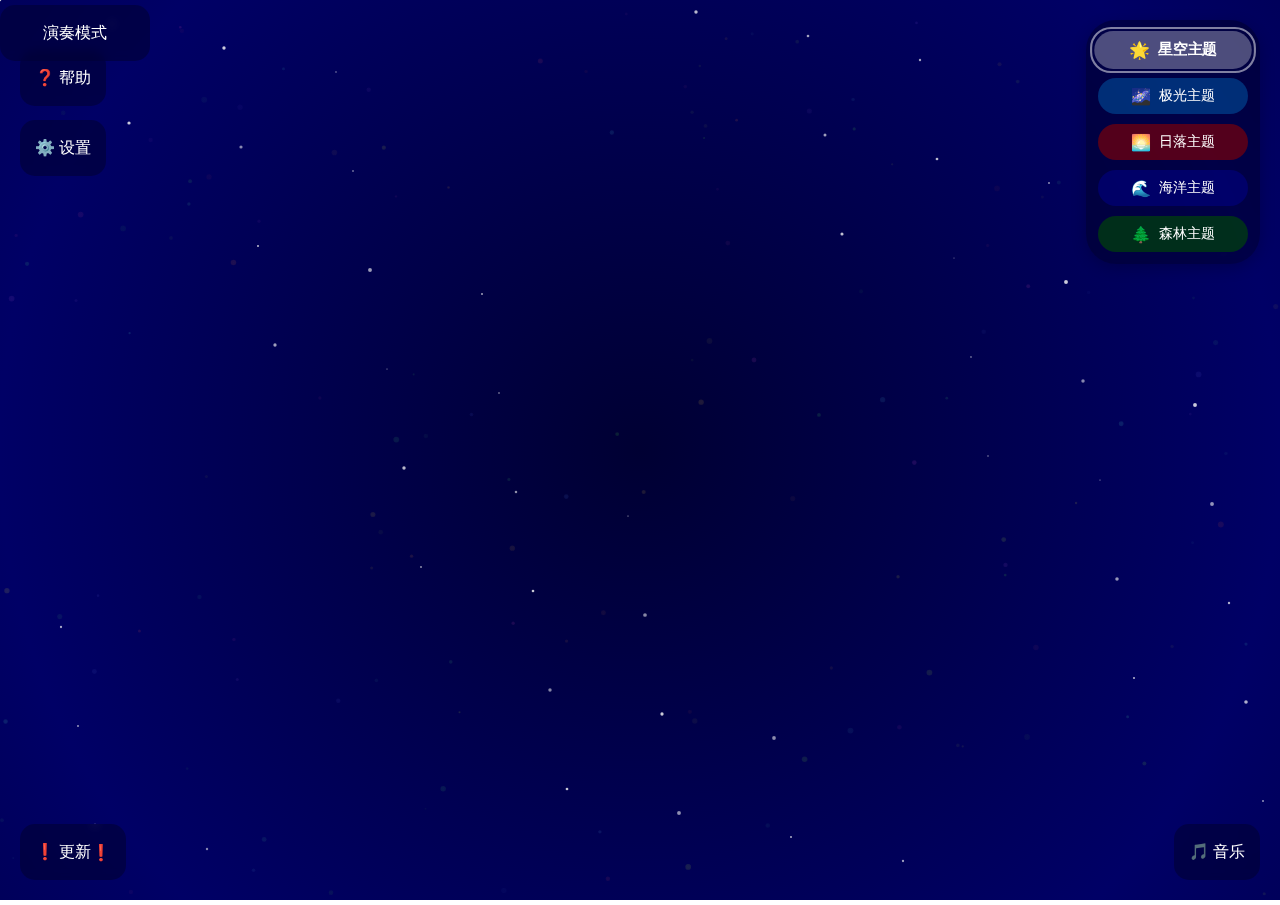
<file: index.html>
<!DOCTYPE html>
<html lang="zh">
<head>
    <meta charset="UTF-8">
    <meta http-equiv="Content-Security-Policy" content="default-src 'self' https://*.github.io https://github.com; script-src 'self' 'unsafe-inline' 'unsafe-eval' https://*.github.io; style-src 'self' 'unsafe-inline' https://*.github.io; media-src 'self' data: blob: https://*.github.io; connect-src 'self' https://*.github.io;">
    <title>互动小蛇背景 🐍</title>
    <link rel="stylesheet" href="style.css">
</head>
<body class="theme-starry-night">
    <!-- 游戏画布（最底层）-->
    <canvas id="backgroundCanvas"></canvas>
    
    <!-- 背景特效层 -->
    <div class="meteors-container">
        <div class="meteor"></div>
        <div class="meteor"></div>
        <div class="meteor"></div>
        <div class="meteor"></div>
        <div class="meteor"></div>
    </div>
    
    <!-- UI 控制层 -->
    <div class="theme-selector">
        <div class="theme-btn starry-night" data-theme="starry-night" title="星空主题">
            <div class="tooltip">星空主题</div>
        </div>
        <div class="theme-btn aurora" data-theme="aurora" title="极光主题">
            <div class="tooltip">极光主题</div>
        </div>
        <div class="theme-btn sunset" data-theme="sunset" title="日落主题">
            <div class="tooltip">日落主题</div>
        </div>
        <div class="theme-btn ocean" data-theme="ocean" title="海洋主题">
            <div class="tooltip">海洋主题</div>
        </div>
        <div class="theme-btn forest" data-theme="forest" title="森林主题">
            <div class="tooltip">森林主题</div>
        </div>
    </div>

    <!-- 控制按钮 -->
    <div class="help-trigger panel-trigger" data-target=".help-panel" title="帮助"></div>
    <div class="settings-trigger panel-trigger" data-target=".settings-panel" title="设置"></div>
    <div class="music-trigger panel-trigger" data-target=".music-panel" title="音乐设置"></div>
    <div class="play-mode-trigger" title="演奏模式">演奏模式</div>
    <div class="update-trigger panel-trigger" data-target=".update-panel" title="更新日志">❗</div>

    <!-- 修改面板结构 -->
    <div class="panel-container">
        <div class="help-panel panel">
            <div class="panel-close">×</div>
            <h2>🎮 操作指南</h2>
            
            <h3>🖱️ 基本操作</h3>
            <ul>
                <li>移动鼠标：引导小蛇移动</li>
                <li>点击空白处：生成新的小蛇</li>
                <li>按任意字母键：生成食物</li>
                <li>按空格键：清除所有小蛇</li>
            </ul>

            <h3>🐍 小蛇特性</h3>
            <ul>
                <li>健康系统：需要定期吃食物维持生命</li>
                <li>成长机制：吃食物后会变得更长</li>
                <li>避让行为：小蛇会自动避开其他小蛇</li>
                <li>消失效果：健康值低时会逐渐消失</li>
            </ul>

            <h3>🐉 野生小蛇</h3>
            <ul>
                <li>自动生成：从屏幕边缘出现</li>
                <li>觅食行为：会自动寻找并吃食物</li>
                <li>离开机制：找不到食物会自动离开</li>
                <li>独特外观：有特殊的外形和效果</li>
            </ul>

            <h3>⚙️ 设置说明</h3>
            <ul>
                <li><strong>小蛇设置：</strong>调整速度、长度、健康值等基本属性</li>
                <li><strong>避让设置：</strong>控制小蛇之间的互动距离和避让行为</li>
                <li><strong>食物设置：</strong>管理食物的生成数量和频率</li>
                <li><strong>野生蛇设置：</strong>调整野生蛇的行为和生成规则</li>
            </ul>

            <h3>🎨 主题切换</h3>
            <ul>
                <li>星空主题：闪烁的星星和流星</li>
                <li>极光主题：流动的北极光效果</li>
                <li>日落主题：温暖的落日景象</li>
                <li>海洋主题：波动的海面效果</li>
                <li>森林主题：摇曳的树叶效果</li>
            </ul>

            <h3>🎵 音效系统</h3>
            <ul>
                <li>点击音效：生成新小蛇时播放</li>
                <li>吃食物音效：小蛇吃到食物时播放</li>
                <li>音量控制：可调节音效音量大小</li>
                <li>开关控制：可随时开启或关闭音效</li>
            </ul>
        </div>

        <div class="settings-panel panel">
            <div class="panel-close">×</div>
            <!-- 由 JavaScript 动态生成内容 -->
        </div>

        <div class="update-panel panel">
            <div class="panel-close">×</div>
            <h2>🚀 更新日志</h2>
            
            <div class="collapsible-section">
                <div class="collapsible-header active">
                    <h3>小蛇 0.4 <span class="update-date">2024-02-01</span></h3>
                    <span class="toggle-icon">▼</span>
                </div>
                <div class="collapsible-content show">
                    <ul>
                        <li>🎹 新增钢琴演奏模式
                            <ul>
                                <li>添加完整的钢琴键盘界面</li>
                                <li>支持鼠标点击和键盘按键演奏</li>
                                <li>可调节音量和音色设置</li>
                                <li>实时显示当前演奏音符</li>
                            </ul>
                        </li>
                        <li>🎵 待更新音频系统
                            <ul>
                                <li>新增多种音效选择</li>
                                <li>优化音频播放性能</li>
                                <li>添加音频可视化效果</li>
                                <li>支持MIDI设备输入</li>
                            </ul>
                        </li>
                    </ul>
                </div>
            </div>

            <div class="collapsible-section">
                <div class="collapsible-header">
                    <h3>小蛇 0.3 <span class="update-date">2024-01-25</span></h3>
                    <span class="toggle-icon">▼</span>
                </div>
                <div class="collapsible-content">
                    <ul>
                        <li>🎵 更新了蛇生成和吃食物的音效
                            <ul>
                                <li>添加了新的音效文件以增强游戏体验</li>
                                <li>优化了音效播放逻辑</li>
                            </ul>
                        </li>
                        <li>🎵 待更新小钢琴
                            <ul>
                                <li>即将添加更多音符和功能</li>
                                <li>改进用户界面以提升交互体验</li>
                            </ul>
                        </li>
                    </ul>
                </div>
            </div>

            <div class="collapsible-section">
                <div class="collapsible-header">
                    <h3>小蛇 0.2 <span class="update-date">2024-01-20</span></h3>
                    <span class="toggle-icon">▼</span>
                </div>
                <div class="collapsible-content">
                    <ul>
                        <li>✨ 新增背景音乐系统
                            <ul>
                                <li>支持4首精选背景音乐</li>
                                <li>可调节音乐音量</li>
                                <li>支持播放/暂停/切换曲目</li>
                            </ul>
                        </li>
                        <li>🎵 新增音效系统
                            <ul>
                                <li>添加小蛇生成音效</li>
                                <li>添加吃食物音效</li>
                                <li>可单独控制音效开关和音量</li>
                            </ul>
                        </li>
                        <li>🎨 优化视觉效果
                            <ul>
                                <li>改进所有主题的背景效果</li>
                                <li>优化小蛇的移动动画</li>
                                <li>增强特效粒子系统</li>
                            </ul>
                        </li>
                        <li>🛠️ 系统优化
                            <ul>
                                <li>改进小蛇的避让行为</li>
                                <li>优化野生蛇的 AI 逻辑</li>
                                <li>提升整体性能表现</li>
                            </ul>
                        </li>
                    </ul>
                </div>
            </div>

            <div class="collapsible-section">
                <div class="collapsible-header">
                    <h3>小蛇 0.1 <span class="update-date">2024-01-15</span></h3>
                    <span class="toggle-icon">▼</span>
                </div>
                <div class="collapsible-content">
                    <ul>
                        <li>🎮 基础游戏系统
                            <ul>
                                <li>实现基础的小蛇移动系统</li>
                                <li>添加食物生成机制</li>
                                <li>实现健康值系统</li>
                            </ul>
                        </li>
                        <li>🌈 主题系统
                            <ul>
                                <li>实现5种精美主题背景</li>
                                <li>添加主题切换动画</li>
                                <li>优化主题特效表现</li>
                            </ul>
                        </li>
                        <li>🐍 智能系统
                            <ul>
                                <li>实现智能野生小蛇</li>
                                <li>添加基础AI行为逻辑</li>
                                <li>实现自动觅食功能</li>
                            </ul>
                        </li>
                        <li>⚙️ 设置系统
                            <ul>
                                <li>添加全局游戏设置</li>
                                <li>实现参数实时调整</li>
                                <li>添加帮助文档系统</li>
                            </ul>
                        </li>
                    </ul>
                </div>
            </div>
        </div>

        <div class="music-panel panel">
            <div class="panel-close">×</div>
            <h3>🎵 音频控制</h3>
            
            <!-- 背景音乐播放器 -->
            <div class="music-group">
                <h4>背景音乐</h4>
                <div class="music-player">
                    <audio id="bgMusic" preload="none">
                        <source src="assets/audio/BGM/星空.mp3" type="audio/mpeg">
                    </audio>
                    <div class="music-controls">
                        <select id="musicSelect" class="music-select">
                            <option value="assets/audio/BGM/星空.mp3">星空</option>
                            <option value="assets/audio/BGM/极光.mp3">极光</option>
                            <option value="assets/audio/BGM/贝加尔湖畔.mp3">贝加尔湖畔</option>
                            <option value="assets/audio/BGM/岁月神偷.mp3">岁月神偷</option>
                        </select>
                        <div class="player-controls">
                            <button id="prevTrack" type="button">⏮️</button>
                            <button id="playPause" type="button">▶️</button>
                            <button id="nextTrack" type="button">⏭️</button>
                        </div>
                        <div class="volume-control">
                            <label>音量</label>
                            <input type="range" id="bgMusicVolume" min="0" max="1" step="0.1" value="0.5">
                            <span class="value-display">0.5</span>
                        </div>
                    </div>
                </div>
            </div>

            <div class="music-group">
                <h4>音效设置</h4>
                <div class="music-item toggle">
                    <label>
                        <input type="checkbox" id="soundEnabled" checked>
                        启用音效
                    </label>
                </div>
                <div class="music-item">
                    <label>音效音量</label>
                    <input type="range" id="soundVolume" min="0" max="1" step="0.1" value="0.5">
                    <span class="value-display">0.5</span>
                </div>
            </div>
        </div>
    </div>

    <!-- 钢琴面板 -->
    <div class="piano-panel">
        <!-- 钢琴键盘 -->
        <div class="piano">
            <div class="key white" data-note="C2">
                <div class="key-label">C2</div>
                <div class="key-key">1</div>
            </div>
            <div class="key white" data-note="D2">
                <div class="key-label">D2</div>
                <div class="key-key">2</div>
            </div>
            <div class="key white" data-note="E2">
                <div class="key-label">E2</div>
                <div class="key-key">3</div>
            </div>
            <div class="key white" data-note="F2">
                <div class="key-label">F2</div>
                <div class="key-key">4</div>
            </div>
            <div class="key white" data-note="G2">
                <div class="key-label">G2</div>
                <div class="key-key">5</div>
            </div>
            <div class="key white" data-note="A2">
                <div class="key-label">A2</div>
                <div class="key-key">6</div>
            </div>
            <div class="key white" data-note="B2">
                <div class="key-label">B2</div>
                <div class="key-key">7</div>
            </div>
            <div class="key white" data-note="C3">
                <div class="key-label">C3</div>
                <div class="key-key">8</div>
            </div>
            <div class="key white" data-note="D3">
                <div class="key-label">D3</div>
                <div class="key-key">9</div>
            </div>
            <div class="key white" data-note="E3">
                <div class="key-label">E3</div>
                <div class="key-key">0</div>
            </div>
            <div class="key white" data-note="F3">
                <div class="key-label">F3</div>
                <div class="key-key">q</div>
            </div>
            <div class="key white" data-note="G3">
                <div class="key-label">G3</div>
                <div class="key-key">w</div>
            </div>
            <div class="key white" data-note="A3">
                <div class="key-label">A3</div>
                <div class="key-key">e</div>
            </div>
            <div class="key white" data-note="B3">
                <div class="key-label">B3</div>
                <div class="key-key">r</div>
            </div>
            <div class="key white" data-note="C4">
                <div class="key-label">C4</div>
                <div class="key-key">t</div>
            </div>
            <div class="key white" data-note="D4">
                <div class="key-label">D4</div>
                <div class="key-key">y</div>
            </div>
            <div class="key white" data-note="E4">
                <div class="key-label">E4</div>
                <div class="key-key">u</div>
            </div>
            <div class="key white" data-note="F4">
                <div class="key-label">F4</div>
                <div class="key-key">i</div>
            </div>
            <div class="key white" data-note="G4">
                <div class="key-label">G4</div>
                <div class="key-key">o</div>
            </div>
            <div class="key white" data-note="A4">
                <div class="key-label">A4</div>
                <div class="key-key">p</div>
            </div>
            <div class="key white" data-note="B4">
                <div class="key-label">B4</div>
                <div class="key-key">a</div>
            </div>
        </div>
        
        <!-- 设置按钮 -->
        <div class="piano-settings-button panel-trigger" data-target=".piano-settings-panel">⚙️</div>
        
        <!-- 音符显示 -->
        <div id="note-display">当前音符: </div>
        
        <!-- 设置面板 -->
        <div class="piano-settings-panel panel">
            <div class="panel-close">×</div>
            <h3>钢琴设置</h3>
            <!-- 设置内容 -->
            
            <!-- 添加当前音色显示 -->
            <div class="current-tone-display">
                <span>当前音色：</span>
                <span id="current-tone">正弦波</span>
            </div>
        </div>
    </div>

    <!-- 全局设置 -->
    <div class="global-settings">
        <!-- ... 全局设置内容保持不变 ... -->
    </div>

    <!-- 脚本 -->
    <script src="background.js"></script>
    <script src="script.js"></script>
</body>
</html>
</file>
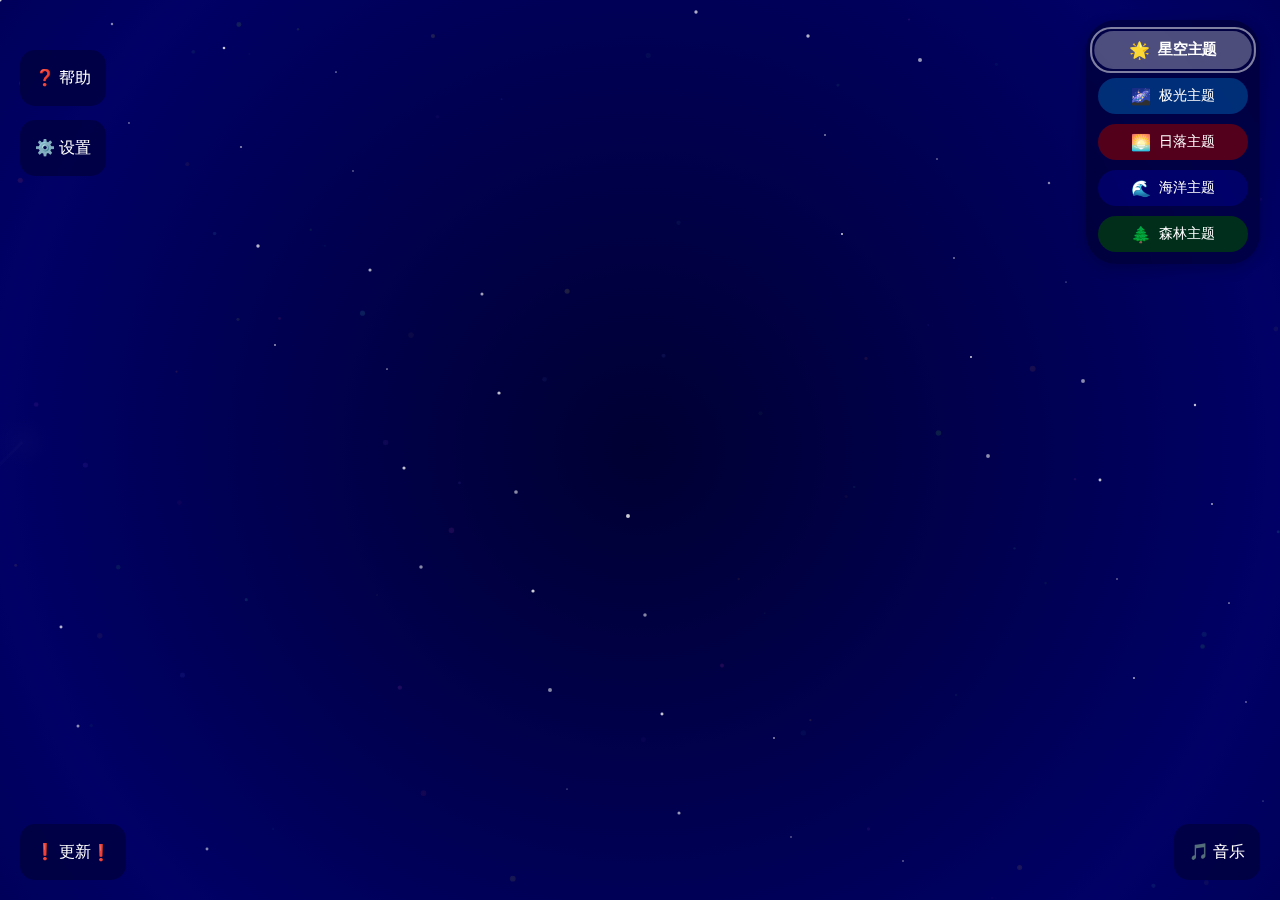
<file: versions/v0.2/index.html>
<!DOCTYPE html>
<html lang="zh">
<head>
    <meta charset="UTF-8">
    <meta http-equiv="Content-Security-Policy" content="default-src 'self'; script-src 'self' 'unsafe-inline' 'unsafe-eval'; style-src 'self' 'unsafe-inline'; media-src 'self' data: blob:;">
    <title>互动小蛇背景 🐍</title>
    <link rel="stylesheet" href="style.css">
</head>
<body class="theme-starry-night">
    <!-- 游戏画布（最底层）-->
    <canvas id="backgroundCanvas"></canvas>
    
    <!-- 背景特效层 -->
    <div class="meteors-container">
        <div class="meteor"></div>
        <div class="meteor"></div>
        <div class="meteor"></div>
        <div class="meteor"></div>
        <div class="meteor"></div>
    </div>
    
    <!-- UI 控制层 -->
    <div class="theme-selector">
        <div class="theme-btn starry-night" data-theme="starry-night" title="星空主题">
            <div class="tooltip">星空主题</div>
        </div>
        <div class="theme-btn aurora" data-theme="aurora" title="极光主题">
            <div class="tooltip">极光主题</div>
        </div>
        <div class="theme-btn sunset" data-theme="sunset" title="日落主题">
            <div class="tooltip">日落主题</div>
        </div>
        <div class="theme-btn ocean" data-theme="ocean" title="海洋主题">
            <div class="tooltip">海洋主题</div>
        </div>
        <div class="theme-btn forest" data-theme="forest" title="森林主题">
            <div class="tooltip">森林主题</div>
        </div>
    </div>

    <!-- 控制按钮 -->
    <div class="help-trigger" title="帮助"></div>
    <div class="settings-trigger" title="设置"></div>
    <div class="music-trigger" title="音乐设置"></div>
    <div class="update-trigger" title="更新日志">❗</div>

    <!-- 帮助面板 -->
    <div class="help-panel">
        <h2>🎮 操作指南</h2>
        
        <h3>🖱️ 基本操作</h3>
        <ul>
            <li>移动鼠标：引导小蛇移动</li>
            <li>点击空白处：生成新的小蛇</li>
            <li>按任意字母键：生成食物</li>
            <li>按空格键：清除所有小蛇</li>
        </ul>

        <h3>🐍 小蛇特性</h3>
        <ul>
            <li>健康系统：需要定期吃食物维持生命</li>
            <li>成长机制：吃食物后会变得更长</li>
            <li>避让行为：小蛇会自动避开其他小蛇</li>
            <li>消失效果：健康值低时会逐渐消失</li>
        </ul>

        <h3>🐉 野生小蛇</h3>
        <ul>
            <li>自动生成：从屏幕边缘出现</li>
            <li>觅食行为：会自动寻找并吃食物</li>
            <li>离开机制：找不到食物会自动离开</li>
            <li>独特外观：有特殊的外形和效果</li>
        </ul>

        <h3>⚙️ 设置说明</h3>
        <ul>
            <li><strong>小蛇设置：</strong>调整速度、长度、健康值等基本属性</li>
            <li><strong>避让设置：</strong>控制小蛇之间的互动距离和避让行为</li>
            <li><strong>食物设置：</strong>管理食物的生成数量和频率</li>
            <li><strong>野生蛇设置：</strong>调整野生蛇的行为和生成规则</li>
        </ul>

        <h3>🎨 主题切换</h3>
        <ul>
            <li>星空主题：闪烁的星星和流星</li>
            <li>极光主题：流动的北极光效果</li>
            <li>日落主题：温暖的落日景象</li>
            <li>海洋主题：波动的海面效果</li>
            <li>森林主题：摇曳的树叶效果</li>
        </ul>

        <h3>🎵 音效系统</h3>
        <ul>
            <li>点击音效：生成新小蛇时播放</li>
            <li>吃食物音效：小蛇吃到食物时播放</li>
            <li>音量控制：可调节音效音量大小</li>
            <li>开关控制：可随时开启或关闭音效</li>
        </ul>
    </div>
    
    <!-- 设置面板 -->
    <div class="settings-panel">
        <!-- 由 JavaScript 动态生成内容 -->
    </div>
    
    <!-- 音乐控制面板 -->
    <div class="music-panel">
        <h3>🎵 音频控制</h3>
        
        <!-- 背景音乐播放器 -->
        <div class="music-group">
            <h4>背景音乐</h4>
            <div class="music-player">
                <audio id="bgMusic" preload="none">
                    <source src="assets/audio/BGM/星空.mp3" type="audio/mpeg">
                </audio>
                <div class="music-controls">
                    <select id="musicSelect" class="music-select">
                        <option value="assets/audio/BGM/星空.mp3">星空</option>
                        <option value="assets/audio/BGM/极光.mp3">极光</option>
                        <option value="assets/audio/BGM/贝加尔湖畔.mp3">贝加尔湖畔</option>
                        <option value="assets/audio/BGM/岁月神偷.mp3">岁月神偷</option>
                    </select>
                    <div class="player-controls">
                        <button id="prevTrack" type="button">⏮️</button>
                        <button id="playPause" type="button">▶️</button>
                        <button id="nextTrack" type="button">⏭️</button>
                    </div>
                    <div class="volume-control">
                        <label>音量</label>
                        <input type="range" id="bgMusicVolume" min="0" max="1" step="0.1" value="0.5">
                        <span class="value-display">0.5</span>
                    </div>
                </div>
            </div>
        </div>

        <div class="music-group">
            <h4>音效设置</h4>
            <div class="music-item toggle">
                <label>
                    <input type="checkbox" id="soundEnabled" checked>
                    启用音效
                </label>
            </div>
            <div class="music-item">
                <label>音效音量</label>
                <input type="range" id="soundVolume" min="0" max="1" step="0.1" value="0.5">
                <span class="value-display">0.5</span>
            </div>
        </div>
    </div>

    <!-- 更新日志面板 -->
    <div class="update-panel">
        <h2>🚀 更新日志</h2>
        
        <div class="collapsible-section">
            <div class="collapsible-header active">
                <h3>小蛇 0.2 <span class="update-date">2024-01-20</span></h3>
                <span class="toggle-icon">▼</span>
            </div>
            <div class="collapsible-content show">
                <ul>
                    <li>✨ 新增背景音乐系统
                        <ul>
                            <li>支持4首精选背景音乐</li>
                            <li>可调节音乐音量</li>
                            <li>支持播放/暂停/切换曲目</li>
                        </ul>
                    </li>
                    <li>🎵 新增音效系统
                        <ul>
                            <li>添加小蛇生成音效</li>
                            <li>添加吃食物音效</li>
                            <li>可单独控制音效开关和音量</li>
                        </ul>
                    </li>
                    <li>🎨 优化视觉效果
                        <ul>
                            <li>改进所有主题的背景效果</li>
                            <li>优化小蛇的移动动画</li>
                            <li>增强特效粒子系统</li>
                        </ul>
                    </li>
                    <li>🛠️ 系统优化
                        <ul>
                            <li>改进小蛇的避让行为</li>
                            <li>优化野生蛇的 AI 逻辑</li>
                            <li>提升整体性能表现</li>
                        </ul>
                    </li>
                </ul>
            </div>
        </div>

        <div class="collapsible-section">
            <div class="collapsible-header">
                <h3>小蛇 0.1 <span class="update-date">2024-01-15</span></h3>
                <span class="toggle-icon">▼</span>
            </div>
            <div class="collapsible-content">
                <ul>
                    <li>🎮 基础游戏系统
                        <ul>
                            <li>实现基础的小蛇移动系统</li>
                            <li>添加食物生成机制</li>
                            <li>实现健康值系统</li>
                        </ul>
                    </li>
                    <li>🌈 主题系统
                        <ul>
                            <li>实现5种精美主题背景</li>
                            <li>添加主题切换动画</li>
                            <li>优化主题特效表现</li>
                        </ul>
                    </li>
                    <li>🐍 智能系统
                        <ul>
                            <li>实现智能野生小蛇</li>
                            <li>添加基础AI行为逻辑</li>
                            <li>实现自动觅食功能</li>
                        </ul>
                    </li>
                    <li>⚙️ 设置系统
                        <ul>
                            <li>添加全局游戏设置</li>
                            <li>实现参数实时调整</li>
                            <li>添加帮助文档系统</li>
                        </ul>
                    </li>
                </ul>
            </div>
        </div>
    </div>

    <!-- 脚本 -->
    <script src="background.js"></script>
</body>
</html>
</file>
<file: style.css>
body {
    margin: 0;
    overflow: hidden;
    font-family: Arial, sans-serif;
    transition: background-color 0.5s ease;
    min-height: 100vh;
    position: relative;
}

#backgroundCanvas {
    position: fixed;
    top: 0;
    left: 0;
    width: 100%;
    height: 100%;
    z-index: 1;
}

/* 主题切换动画 */
.theme-switching {
    opacity: 0.8;
    transition: opacity 0.5s ease;
}

.theme-switching.fade-in {
    opacity: 1;
}

/* 主题选择器 */
.theme-selector {
    position: fixed;
    top: 20px;
    right: 20px;
    display: flex;
    flex-direction: column;
    gap: 10px;
    z-index: 100;
    background: rgba(0, 0, 0, 0.3);
    padding: 12px;
    border-radius: 30px;
    backdrop-filter: blur(5px);
    box-shadow: 0 4px 15px rgba(0, 0, 0, 0.2);
}

.theme-btn {
    width: auto;
    min-width: 120px;
    height: 36px;
    border-radius: 18px;
    border: none;
    cursor: pointer;
    transition: all 0.3s ease;
    position: relative;
    display: flex;
    align-items: center;
    justify-content: center;
    gap: 8px;
    color: white;
    font-size: 14px;
    padding: 0 15px;
    text-align: center;
    background: rgba(255, 255, 255, 0.1);
}

/* 主题特定样式 */
.theme-btn.starry-night {
    background: rgba(0, 0, 51, 0.6);
}

.theme-btn.aurora {
    background: rgba(0, 77, 153, 0.6);
}

.theme-btn.sunset {
    background: rgba(139, 0, 0, 0.6);
}

.theme-btn.ocean {
    background: rgba(0, 0, 128, 0.6);
}

.theme-btn.forest {
    background: rgba(0, 77, 0, 0.6);
}

/* 主题按钮悬停和激活状态 */
.theme-btn:hover {
    transform: scale(1.05);
    opacity: 1;
    background: rgba(255, 255, 255, 0.2);
}

.theme-btn.active {
    opacity: 1;
    background: rgba(255, 255, 255, 0.3);
    font-weight: bold;
    transform: scale(1.05);
}

/* 主题图标 */
.theme-btn::before {
    font-size: 16px;
}

.theme-btn.starry-night::before {
    content: "🌟";
}

.theme-btn.aurora::before {
    content: "🌌";
}

.theme-btn.sunset::before {
    content: "🌅";
}

.theme-btn.ocean::before {
    content: "🌊";
}

.theme-btn.forest::before {
    content: "🌲";
}

/* 当前主题特殊效果 */
.theme-btn.active::after {
    content: "";
    position: absolute;
    left: -4px;
    right: -4px;
    top: -4px;
    bottom: -4px;
    border-radius: 20px;
    border: 2px solid rgba(255, 255, 255, 0.5);
    pointer-events: none;
}

/* 帮助面板样式 */
.help-panel {
    position: fixed;
    top: calc(100% + 10px);
    left: 50%;
    transform: translateX(-50%) translateY(-20px);
    width: 300px;
    background: rgba(0, 0, 0, 0.8);
    backdrop-filter: blur(10px);
    border-radius: 15px;
    padding: 20px;
    color: white;
    display: none;
    z-index: 300;
    max-height: 80vh;
    overflow-y: auto;
    box-shadow: 0 4px 12px rgba(0, 0, 0, 0.3);
}

.help-panel.active {
    display: block;
    animation: slideIn 0.3s ease;
}

/* 删除悬停显示相关的样式 */
.help-trigger:hover + .help-panel,
.help-panel:hover {
    display: none;
}

/* 确保两个面板使用相同的动画 */
@keyframes slideIn {
    from {
        opacity: 0;
        transform: translateX(-20px);
    }
    to {
        opacity: 1;
        transform: translateX(0);
    }
}

/* 统一按钮样式 */
.help-trigger, .settings-trigger {
    position: fixed;
    left: 20px;
    padding: 8px 15px;
    background: rgba(0, 0, 51, 0.6);
    backdrop-filter: blur(5px);
    border-radius: 15px;
    display: flex;
    align-items: center;
    justify-content: center;
    cursor: pointer;
    font-size: 16px;
    transition: all 0.3s ease;
    z-index: 100;
    color: white;
    width: auto;
    min-width: 40px;
    height: 40px;
}

.help-trigger {
    top: 50px;
}

.settings-trigger {
    top: 120px;
}

.help-trigger:hover, .settings-trigger:hover {
    background: rgba(255, 255, 255, 0.3);
    transform: scale(1.05);
}

.help-trigger::before {
    content: "❓ 帮助";
}

.settings-trigger::before {
    content: "⚙️ 设置";
}

/* 统一面板样式 */
.help-panel,
.settings-panel,
.update-panel {
    position: fixed;
    top: 50%;
    left: 50%;
    transform: translate(-50%, -50%);
    width: 400px;
    max-width: 90%;
    max-height: 80vh;
    background: rgba(0, 0, 0, 0.8);
    backdrop-filter: blur(10px);
    border-radius: 15px;
    padding: 20px;
    color: white;
    z-index: 1000;
    display: none;
    opacity: 0;
    transition: opacity 0.3s ease, transform 0.3s ease;
    box-shadow: 0 4px 12px rgba(0, 0, 0, 0.3);
    overflow-y: auto;
}

/* 面板显示状态 */
.help-panel.show,
.settings-panel.show,
.update-panel.show {
    display: block;
    opacity: 1;
}

/* 面板标题样式 */
.help-panel h2,
.settings-panel h3,
.update-panel h3 {
    color: #fff;
    margin-top: 0;
    padding-bottom: 10px;
    border-bottom: 1px solid rgba(255, 255, 255, 0.2);
}

/* 面板内容样式 */
.help-panel ul,
.settings-panel .setting-group,
.update-panel .update-content {
    margin: 15px 0;
    padding-left: 20px;
}

/* 设置项统一样式 */
.setting-item {
    display: flex;
    align-items: center;
    margin: 10px 0;
    padding: 8px;
    background: rgba(255, 255, 255, 0.1);
    border-radius: 8px;
}

.setting-item label {
    flex: 1;
    margin-right: 10px;
    color: #fff;
}

.setting-item input[type="range"] {
    flex: 2;
    background: transparent;
}

.value-display {
    width: 40px;
    text-align: right;
    margin-left: 10px;
    color: #fff;
}

/* 面板关闭按钮 */
.panel-close {
    position: absolute;
    top: 10px;
    right: 10px;
    cursor: pointer;
    font-size: 20px;
    line-height: 1;
    padding: 5px;
}

.panel-close:hover {
    opacity: 0.8;
}

/* 响应式设计 */
@media (max-width: 768px) {
    .help-trigger {
        top: 90px;
    }
    
    .settings-trigger {
        top: 150px;
    }
    
    .help-panel, .settings-panel {
        top: 210px;
        width: calc(100% - 40px);
        left: 10px;
        max-height: calc(100vh - 250px);
    }
} 

/* 音乐控制面板 */
.music-panel {
    position: fixed;
    bottom: 90px;
    right: 20px;
    width: 300px;
    background: rgba(0, 0, 0, 0.8);
    backdrop-filter: blur(10px);
    border-radius: 15px;
    padding: 20px;
    color: white;
    display: none;
    z-index: 1000;
    max-height: 80vh;
    overflow-y: auto;
    box-shadow: 0 4px 12px rgba(0, 0, 0, 0.3);
}

.music-panel.active {
    display: block;
    animation: slideIn 0.3s ease;
}

/* 音乐控制按钮 */
.music-trigger {
    position: fixed;
    bottom: 20px;
    right: 20px;
    padding: 8px 15px;
    background: rgba(0, 0, 51, 0.6);
    backdrop-filter: blur(5px);
    border-radius: 15px;
    display: flex;
    align-items: center;
    justify-content: center;
    cursor: pointer;
    font-size: 16px;
    transition: all 0.3s ease;
    z-index: 1000;
    color: white;
    width: auto;
    min-width: 40px;
    height: 40px;
}

.music-trigger:hover {
    background: rgba(255, 255, 255, 0.3);
    transform: scale(1.05);
}

.music-trigger::before {
    content: "🎵 音乐";
}

/* 音乐播放器样式 */
.music-player {
    background: rgba(255, 255, 255, 0.1);
    border-radius: 12px;
    padding: 15px;
    margin: 10px 0;
    border: 1px solid rgba(255, 255, 255, 0.1);
}

.music-controls {
    display: flex;
    flex-direction: column;
    gap: 12px;
}

.music-select {
    width: 100%;
    padding: 8px 12px;
    border-radius: 6px;
    background: rgba(255, 255, 255, 0.1);
    border: 1px solid rgba(255, 255, 255, 0.2);
    color: white;
    cursor: pointer;
    font-size: 14px;
    margin-bottom: 10px;
}

.music-select:focus {
    outline: none;
    border-color: rgba(255, 255, 255, 0.4);
}

.music-select option {
    background: #1a1a1a;
    color: white;
    padding: 8px;
}

.player-controls {
    display: flex;
    justify-content: center;
    gap: 20px;
    margin: 15px 0;
}

.player-controls button {
    background: rgba(255, 255, 255, 0.1);
    border: none;
    font-size: 24px;
    cursor: pointer;
    color: white;
    padding: 10px;
    border-radius: 50%;
    transition: all 0.3s ease;
    width: 40px;
    height: 40px;
    display: flex;
    align-items: center;
    justify-content: center;
}

.player-controls button:hover {
    background: rgba(255, 255, 255, 0.2);
    transform: scale(1.1);
}

.volume-control {
    display: flex;
    align-items: center;
    gap: 10px;
    margin-top: 10px;
}

.volume-control label {
    min-width: 40px;
}

.volume-control input[type="range"] {
    flex: 1;
    height: 4px;
    background: rgba(255, 255, 255, 0.2);
    border-radius: 2px;
    -webkit-appearance: none;
}

.volume-control input[type="range"]::-webkit-slider-thumb {
    -webkit-appearance: none;
    width: 12px;
    height: 12px;
    background: white;
    border-radius: 50%;
    cursor: pointer;
    transition: all 0.2s ease;
}

.volume-control input[type="range"]::-webkit-slider-thumb:hover {
    transform: scale(1.2);
}

.value-display {
    min-width: 30px;
    text-align: right;
    color: rgba(255, 255, 255, 0.7);
}

/* 音乐面板标题和分组样式 */
.music-panel h3 {
    color: #2196F3;
    margin: 0 0 15px 0;
    font-size: 18px;
}

.music-group {
    margin-bottom: 20px;
}

.music-group h4 {
    color: #aaa;
    margin: 10px 0;
    font-size: 16px;
}

.music-item {
    margin: 15px 0;
}

.music-item label {
    display: block;
    margin-bottom: 5px;
    color: #ddd;
}

.music-item.toggle label {
    display: flex;
    align-items: center;
    cursor: pointer;
}

.music-item.toggle input[type="checkbox"] {
    margin-right: 8px;
}

/* 确保音乐控制面板在其他面板之上 */
.help-panel, .settings-panel {
    z-index: 900;
}

/* 动画效果 */
@keyframes slideIn {
    from {
        opacity: 0;
        transform: translateY(-10px);
    }
    to {
        opacity: 1;
        transform: translateY(0);
    }
} 

/* 更新日志按钮 */
.update-trigger {
    position: fixed;
    bottom: 20px;
    left: 20px;
    padding: 8px 15px;
    background: rgba(0, 0, 51, 0.6);
    backdrop-filter: blur(5px);
    border-radius: 15px;
    display: flex;
    align-items: center;
    justify-content: center;
    cursor: pointer;
    font-size: 16px;
    transition: all 0.3s ease;
    z-index: 1000;
    color: white;
    width: auto;
    min-width: 40px;
    height: 40px;
}

.update-trigger:hover {
    background: rgba(255, 255, 255, 0.3);
    transform: scale(1.05);
}

.update-trigger::before {
    content: "❗ 更新";
}

/* 更新日志面板 */
.update-panel {
    position: fixed;
    bottom: calc(100% + 10px);
    right: 0;
    transform: translateY(20px);
    width: 300px;
    background: rgba(0, 0, 0, 0.8);
    backdrop-filter: blur(10px);
    border-radius: 15px;
    padding: 20px;
    color: white;
    display: none;
    z-index: 1000;
    max-height: 80vh;
    overflow-y: auto;
    box-shadow: 0 4px 12px rgba(0, 0, 0, 0.3);
}

.update-panel.active {
    display: block;
    animation: slideIn 0.3s ease;
}

.update-panel h2 {
    color: #4CAF50;
    margin: 0 0 20px 0;
    font-size: 20px;
}

/* 可折叠部分样式 */
.collapsible-section {
    margin-bottom: 15px;
    border-bottom: 1px solid rgba(255, 255, 255, 0.1);
}

.collapsible-section:last-child {
    margin-bottom: 0;
    border-bottom: none;
}

.collapsible-header {
    display: flex;
    justify-content: space-between;
    align-items: center;
    padding: 10px 0;
    cursor: pointer;
    transition: all 0.3s ease;
}

.collapsible-header:hover {
    background: rgba(255, 255, 255, 0.1);
    border-radius: 8px;
    padding: 10px;
    margin: 0 -10px;
}

.collapsible-header h3 {
    color: #2196F3;
    margin: 0;
    font-size: 18px;
    display: flex;
    justify-content: space-between;
    align-items: center;
    flex: 1;
}

.update-date {
    font-size: 14px;
    color: #aaa;
    font-weight: normal;
    margin-left: 10px;
}

.toggle-icon {
    color: #aaa;
    margin-left: 10px;
    transition: transform 0.3s ease;
}

.collapsible-header.active .toggle-icon {
    transform: rotate(180deg);
}

.collapsible-content {
    max-height: 0;
    overflow: hidden;
    transition: max-height 0.3s ease-out;
    padding: 0 10px;
}

.collapsible-content.show {
    max-height: 1000px;
    transition: max-height 0.3s ease-in;
}

.update-panel ul {
    padding-left: 20px;
    margin: 10px 0;
    list-style-type: none;
}

.update-panel ul ul {
    margin: 5px 0 10px 0;
}

.update-panel li {
    margin: 8px 0;
    line-height: 1.4;
    color: #ddd;
}

.update-panel ul ul li {
    color: #bbb;
    font-size: 0.95em;
    position: relative;
}

.update-panel ul ul li::before {
    content: "•";
    position: absolute;
    left: -15px;
    color: #666;
}

/* 滚动条样式 */
.update-panel::-webkit-scrollbar {
    width: 6px;
}

.update-panel::-webkit-scrollbar-track {
    background: rgba(255, 255, 255, 0.1);
    border-radius: 3px;
}

.update-panel::-webkit-scrollbar-thumb {
    background: rgba(255, 255, 255, 0.3);
    border-radius: 3px;
}

.update-panel::-webkit-scrollbar-thumb:hover {
    background: rgba(255, 255, 255, 0.5);
}

/* 确保更新面板在其他面板之上 */
.help-panel, .settings-panel, .music-panel {
    z-index: 1000;
} 

.piano-panel {
    position: fixed;
    bottom: 20px;
    left: 50%;
    transform: translateX(-50%);
    z-index: 1000;
    text-align: center;
}

.piano {
    display: flex;
    justify-content: center;
    position: relative;
}

.key {
    width: 40px;
    height: 150px;
    border: 1px solid #000;
    background: white;
    box-shadow: 0 2px 5px rgba(0, 0, 0, 0.2);
    transition: background 0.3s;
    position: relative;
}

.key:hover {
    background: #f0f0f0;
}

.key.black {
    width: 30px;
    height: 100px;
    background: black;
    position: absolute;
    z-index: 1;
}

/* 调整黑键的位置 */
.key.black:nth-child(2) { left: 30px; } /* C# */
.key.black:nth-child(4) { left: 90px; } /* D# */
.key.black:nth-child(7) { left: 150px; } /* F# */
.key.black:nth-child(9) { left: 210px; } /* G# */
.key.black:nth-child(11) { left: 270px; } /* A# */

/* 扩展音域 */
.key.white:nth-child(1) { /* C2 */ }
.key.white:nth-child(2) { /* D2 */ }
.key.white:nth-child(3) { /* E2 */ }
.key.white:nth-child(4) { /* F2 */ }
.key.white:nth-child(5) { /* G2 */ }
.key.white:nth-child(6) { /* A2 */ }
.key.white:nth-child(7) { /* B2 */ }
.key.white:nth-child(8) { /* C3 */ }
.key.white:nth-child(9) { /* D3 */ }
.key.white:nth-child(10) { /* E3 */ }
.key.white:nth-child(11) { /* F3 */ }
.key.white:nth-child(12) { /* G3 */ }
.key.white:nth-child(13) { /* A3 */ }
.key.white:nth-child(14) { /* B3 */ }
.key.white:nth-child(15) { /* C4 */ }
.key.white:nth-child(16) { /* D4 */ }
.key.white:nth-child(17) { /* E4 */ }
.key.white:nth-child(18) { /* F4 */ }
.key.white:nth-child(19) { /* G4 */ }
.key.white:nth-child(20) { /* A4 */ }
.key.white:nth-child(21) { /* B4 */ }
.key.white:nth-child(22) { /* C5 */ }

.play-mode-trigger {
    position: relative;
    padding: 8px 15px;
    background: rgba(0, 0, 51, 0.6);
    backdrop-filter: blur(5px);
    border-radius: 15px;
    display: flex;
    align-items: center;
    justify-content: center;
    cursor: pointer;
    font-size: 16px;
    transition: all 0.3s ease;
    z-index: 1000;
    color: white;
    margin: 5px 0;
    width: 120px;
    height: 40px;
}

.play-mode-trigger:hover {
    background: rgba(255, 255, 255, 0.3);
    transform: scale(1.05);
}

.piano-panel {
    position: fixed;
    bottom: 70px;
    left: 50%;
    transform: translateX(-50%);
    background: rgba(255, 255, 255, 0.9);
    border: 1px solid #ccc;
    padding: 20px;
    box-shadow: 0 0 10px rgba(0, 0, 0, 0.5);
    z-index: 1000;
    display: none;
} 

.key {
    position: relative; /* 使标签相对定位 */
}

.key-label, .key-key {
    position: absolute;
    left: 50%;
    transform: translateX(-50%);
    font-size: 12px;
    color: #333;
}

.key-label {
    bottom: 5px; /* 音名显示在琴键下方 */
}

.key-key {
    top: 5px; /* 键盘按键显示在琴键上方 */
    font-weight: bold;
    color: #007BFF; /* 按键颜色 */
} 

/* 设置按钮样式 */
.settings-button {
    position: absolute;
    bottom: 10px;
    right: 10px;
    cursor: pointer;
    font-size: 18px;
    padding: 8px;
    background-color: rgba(255, 255, 255, 0.9);
    border-radius: 50%;
    box-shadow: 0 2px 5px rgba(0, 0, 0, 0.2);
    transition: transform 0.2s;
    z-index: 100;
    width: 30px;
    height: 30px;
    display: flex;
    align-items: center;
    justify-content: center;
}

.settings-button:hover {
    transform: scale(1.1);
}

/* 设置面板样式 */
.settings-panel {
    position: fixed;
    top: calc(100% + 10px);
    right: 0;
    transform: translateY(-20px);
    width: 400px;
    max-width: 90%;
    background: rgba(255, 255, 255, 0.9);
    padding: 20px;
    border-radius: 10px;
    box-shadow: 0 4px 15px rgba(0, 0, 0, 0.2);
    backdrop-filter: blur(10px);
    z-index: 1000;
    display: none;
    opacity: 0;
    transition: opacity 0.3s ease;
}

.settings-panel.show {
    display: block;
    opacity: 1;
}

.setting-group {
    margin-bottom: 20px;
}

.setting-item {
    display: flex;
    align-items: center;
    margin: 10px 0;
}

.setting-item label {
    flex: 1;
    margin-right: 10px;
}

.setting-item input[type="range"] {
    flex: 2;
}

.value-display {
    width: 40px;
    text-align: right;
    margin-left: 10px;
} 

/* 钢琴设置按钮 */
.piano-settings-button {
    position: absolute;
    bottom: 10px;
    right: 10px;
    cursor: pointer;
    font-size: 18px;
    padding: 8px;
    background-color: rgba(255, 255, 255, 0.9);
    border-radius: 50%;
    box-shadow: 0 2px 5px rgba(0, 0, 0, 0.2);
    transition: transform 0.2s ease;
    z-index: 100;
    width: 30px;
    height: 30px;
    display: flex;
    align-items: center;
    justify-content: center;
}

/* 钢琴设置面板 */
.piano-settings-panel {
    position: absolute;
    bottom: calc(100% + 10px); /* 显示在按钮上方 */
    left: 50%;
    transform: translateX(-50%);
    min-width: 300px;
    max-width: 400px;
    opacity: 0;
    visibility: hidden;
    transition: opacity 0.3s ease;
    background: rgba(0, 0, 0, 0.9);
    color: white;
    padding: 15px;
    border-radius: 8px;
}

.piano-settings-panel.show {
    opacity: 1;
    visibility: visible;
}

/* 钢琴设置按钮样式 */
.piano-settings-button {
    position: relative;
    margin-top: 20px;
    cursor: pointer;
    font-size: 24px;
    color: rgb(255, 255, 255);
    display: inline-block;
    padding: 10px;
    background: rgba(255, 255, 255, 0.1);
    border-radius: 50%;
    transition: background 0.3s ease;
}

.piano-settings-button:hover {
    background: rgba(255, 255, 255, 0.2);
}

/* 音符显示样式 */
#note-display {
    color: white; /* 改为白色 */
    font-size: 18px;
    margin-top: 15px;
    text-shadow: 0 2px 4px rgba(0, 0, 0, 0.5);
}

/* 统一面板背景颜色 */
.help-panel,
.settings-panel,
.update-panel,
.music-panel,
.piano-panel {
    background: rgba(23, 4, 54, 0.9);
    backdrop-filter: blur(15px);
    border: 1px solid rgba(255, 255, 255, 0.1);
}

/* 面板容器定位 */
.panel-container {
    position: fixed;
    top: 20px;
    right: 20px;
    z-index: 1000;
}

/* 面板基础样式 */
.panel {
    position: fixed;
    width: 400px;
    max-width: 90vw;
    background: rgba(11, 22, 34, 0.95); /* 恢复原来的深蓝色背景 */
    border-radius: 12px;
    box-shadow: 0 4px 20px rgba(0, 0, 0, 0.2);
    padding: 20px;
    opacity: 0;
    visibility: hidden;
    transition: all 0.3s ease;
    z-index: 1000;
    color: #fff; /* 白色文字 */
}

/* 帮助面板 - 从按钮下方弹出 */
.help-panel {
    top: 50px;
    left: 120px; /* 靠右显示 */
    bottom: auto; /* 清除bottom */
    right: auto;  /* 清除right */
    transform: translateY(-10px);
}

/* 设置面板 - 从按钮下方弹出 */
.settings-panel {
    top: 50px;
    left: 120px; /* 靠右显示 */
    bottom: auto; /* 清除bottom */
    right: auto;  /* 清除right */
    transform: translateY(-10px);
}

/* 更新面板 - 从按钮上方弹出 */
.update-panel {
    bottom: 20px;
    left: 150px; /* 靠右显示 */
    top : auto; /* 清除bottom */
    right: auto;  /* 清除right */
}

/* 激活状态 */
.panel.active {
    opacity: 1;
    visibility: visible;
    transform: translateY(0);
}

/* 面板关闭按钮 */
.panel-close {
    position: absolute;
    top: 10px;
    right: 10px;
    cursor: pointer;
    font-size: 20px;
    line-height: 1;
    padding: 5px;
    color: #fff;
}

/* 响应式调整 */
@media (max-width: 768px) {
    .panel {
        width: 90vw;
        max-height: 80vh;
        overflow-y: auto;
        right: 5vw !important; /* 移动端统一靠右 */
        left: auto !important;
    }
}
</file>
<file: versions/v0.2/style.css>
body {
    margin: 0;
    overflow: hidden;
    font-family: Arial, sans-serif;
    transition: background-color 0.5s ease;
    min-height: 100vh;
    position: relative;
}

#backgroundCanvas {
    position: fixed;
    top: 0;
    left: 0;
    width: 100%;
    height: 100%;
    z-index: 1;
}

/* 主题切换动画 */
.theme-switching {
    opacity: 0.8;
    transition: opacity 0.5s ease;
}

.theme-switching.fade-in {
    opacity: 1;
}

/* 主题选择器 */
.theme-selector {
    position: fixed;
    top: 20px;
    right: 20px;
    display: flex;
    flex-direction: column;
    gap: 10px;
    z-index: 100;
    background: rgba(0, 0, 0, 0.3);
    padding: 12px;
    border-radius: 30px;
    backdrop-filter: blur(5px);
    box-shadow: 0 4px 15px rgba(0, 0, 0, 0.2);
}

.theme-btn {
    width: auto;
    min-width: 120px;
    height: 36px;
    border-radius: 18px;
    border: none;
    cursor: pointer;
    transition: all 0.3s ease;
    position: relative;
    display: flex;
    align-items: center;
    justify-content: center;
    gap: 8px;
    color: white;
    font-size: 14px;
    padding: 0 15px;
    text-align: center;
    background: rgba(255, 255, 255, 0.1);
}

/* 主题特定样式 */
.theme-btn.starry-night {
    background: rgba(0, 0, 51, 0.6);
}

.theme-btn.aurora {
    background: rgba(0, 77, 153, 0.6);
}

.theme-btn.sunset {
    background: rgba(139, 0, 0, 0.6);
}

.theme-btn.ocean {
    background: rgba(0, 0, 128, 0.6);
}

.theme-btn.forest {
    background: rgba(0, 77, 0, 0.6);
}

/* 主题按钮悬停和激活状态 */
.theme-btn:hover {
    transform: scale(1.05);
    opacity: 1;
    background: rgba(255, 255, 255, 0.2);
}

.theme-btn.active {
    opacity: 1;
    background: rgba(255, 255, 255, 0.3);
    font-weight: bold;
    transform: scale(1.05);
}

/* 主题图标 */
.theme-btn::before {
    font-size: 16px;
}

.theme-btn.starry-night::before {
    content: "🌟";
}

.theme-btn.aurora::before {
    content: "🌌";
}

.theme-btn.sunset::before {
    content: "🌅";
}

.theme-btn.ocean::before {
    content: "🌊";
}

.theme-btn.forest::before {
    content: "🌲";
}

/* 当前主题特殊效果 */
.theme-btn.active::after {
    content: "";
    position: absolute;
    left: -4px;
    right: -4px;
    top: -4px;
    bottom: -4px;
    border-radius: 20px;
    border: 2px solid rgba(255, 255, 255, 0.5);
    pointer-events: none;
}

/* 帮助面板样式 */
.help-panel {
    position: fixed;
    top: 120px;
    left: 20px;
    width: 300px;
    background: rgba(0, 0, 0, 0.8);
    backdrop-filter: blur(10px);
    border-radius: 15px;
    padding: 20px;
    color: white;
    display: none;
    z-index: 300;
    max-height: 80vh;
    overflow-y: auto;
    box-shadow: 0 4px 12px rgba(0, 0, 0, 0.3);
}

.help-panel.active {
    display: block;
    animation: slideIn 0.3s ease;
}

/* 删除悬停显示相关的样式 */
.help-trigger:hover + .help-panel,
.help-panel:hover {
    display: none;
}

/* 确保两个面板使用相同的动画 */
@keyframes slideIn {
    from {
        opacity: 0;
        transform: translateX(-20px);
    }
    to {
        opacity: 1;
        transform: translateX(0);
    }
}

/* 统一按钮样式 */
.help-trigger, .settings-trigger {
    position: fixed;
    left: 20px;
    padding: 8px 15px;
    background: rgba(0, 0, 51, 0.6);
    backdrop-filter: blur(5px);
    border-radius: 15px;
    display: flex;
    align-items: center;
    justify-content: center;
    cursor: pointer;
    font-size: 16px;
    transition: all 0.3s ease;
    z-index: 100;
    color: white;
    width: auto;
    min-width: 40px;
    height: 40px;
}

.help-trigger {
    top: 50px;
}

.settings-trigger {
    top: 120px;
}

.help-trigger:hover, .settings-trigger:hover {
    background: rgba(255, 255, 255, 0.3);
    transform: scale(1.05);
}

.help-trigger::before {
    content: "❓ 帮助";
}

.settings-trigger::before {
    content: "⚙️ 设置";
}

/* 面板样式 */
.help-panel, .settings-panel {
    position: fixed;
    top: 220px;
    left: 20px;
    width: 300px;
    background: rgba(0, 0, 0, 0.8);
    backdrop-filter: blur(10px);
    border-radius: 15px;
    padding: 20px;
    color: white;
    display: none;
    z-index: 200;
    max-height: calc(100vh - 260px);
    overflow-y: auto;
    box-shadow: 0 4px 12px rgba(0, 0, 0, 0.3);
}

.help-panel.active, .settings-panel.active {
    display: block;
    animation: slideIn 0.3s ease;
}

/* 动画效果 */
@keyframes slideIn {
    from {
        opacity: 0;
        transform: translateY(-10px);
    }
    to {
        opacity: 1;
        transform: translateY(0);
    }
}

.settings-group {
    margin-bottom: 20px;
}

.settings-group h4 {
    margin: 10px 0;
    color: #aaa;
    font-size: 16px;
}

.setting-item {
    margin: 15px 0;
}

.setting-item label {
    display: block;
    margin-bottom: 5px;
    font-size: 14px;
    color: #ddd;
}

.setting-item input[type="range"] {
    width: 100%;
    margin: 5px 0;
}

.value-display {
    font-size: 12px;
    color: #aaa;
    margin-left: 5px;
}

/* 美化滑块样式 */
input[type="range"] {
    -webkit-appearance: none;
    height: 5px;
    background: rgba(255, 255, 255, 0.2);
    border-radius: 5px;
    outline: none;
}

input[type="range"]::-webkit-slider-thumb {
    -webkit-appearance: none;
    width: 15px;
    height: 15px;
    background: #fff;
    border-radius: 50%;
    cursor: pointer;
    transition: all 0.2s ease;
}

input[type="range"]::-webkit-slider-thumb:hover {
    transform: scale(1.2);
}

/* 滚动条样式 */
.settings-panel::-webkit-scrollbar {
    width: 5px;
}

.settings-panel::-webkit-scrollbar-track {
    background: rgba(255, 255, 255, 0.1);
    border-radius: 5px;
}

.settings-panel::-webkit-scrollbar-thumb {
    background: rgba(255, 255, 255, 0.3);
    border-radius: 5px;
}

.settings-panel::-webkit-scrollbar-thumb:hover {
    background: rgba(255, 255, 255, 0.5);
}

.help-panel h2, .settings-panel h2 {
    margin-top: 0;
    color: #4CAF50;
    font-size: 20px;
}

.help-panel h3, .settings-panel h3 {
    color: #2196F3;
    margin: 15px 0 10px;
    font-size: 18px;
}

.help-panel ul, .settings-panel ul {
    padding-left: 20px;
    margin: 10px 0;
    list-style-type: none;
}

.help-panel li, .settings-panel li {
    margin: 8px 0;
    line-height: 1.4;
}

.settings-group {
    margin-bottom: 20px;
}

.settings-group h4 {
    margin: 10px 0;
    color: #aaa;
    font-size: 16px;
}

.setting-item {
    margin: 15px 0;
}

.setting-item label {
    display: block;
    margin-bottom: 5px;
    font-size: 14px;
    color: #ddd;
}

/* 响应式设计 */
@media (max-width: 768px) {
    .help-trigger {
        top: 90px;
    }
    
    .settings-trigger {
        top: 150px;
    }
    
    .help-panel, .settings-panel {
        top: 210px;
        width: calc(100% - 40px);
        left: 10px;
        max-height: calc(100vh - 250px);
    }
} 

/* 音乐控制面板 */
.music-panel {
    position: fixed;
    bottom: 70px;
    right: 20px;
    width: 300px;
    background: rgba(0, 0, 0, 0.8);
    backdrop-filter: blur(10px);
    border-radius: 15px;
    padding: 20px;
    color: white;
    display: none;
    z-index: 1000;
    max-height: 80vh;
    overflow-y: auto;
    box-shadow: 0 4px 12px rgba(0, 0, 0, 0.3);
}

.music-panel.active {
    display: block;
    animation: slideIn 0.3s ease;
}

/* 音乐控制按钮 */
.music-trigger {
    position: fixed;
    bottom: 20px;
    right: 20px;
    padding: 8px 15px;
    background: rgba(0, 0, 51, 0.6);
    backdrop-filter: blur(5px);
    border-radius: 15px;
    display: flex;
    align-items: center;
    justify-content: center;
    cursor: pointer;
    font-size: 16px;
    transition: all 0.3s ease;
    z-index: 1000;
    color: white;
    width: auto;
    min-width: 40px;
    height: 40px;
}

.music-trigger:hover {
    background: rgba(255, 255, 255, 0.3);
    transform: scale(1.05);
}

.music-trigger::before {
    content: "🎵 音乐";
}

/* 音乐播放器样式 */
.music-player {
    background: rgba(255, 255, 255, 0.1);
    border-radius: 12px;
    padding: 15px;
    margin: 10px 0;
    border: 1px solid rgba(255, 255, 255, 0.1);
}

.music-controls {
    display: flex;
    flex-direction: column;
    gap: 12px;
}

.music-select {
    width: 100%;
    padding: 8px 12px;
    border-radius: 6px;
    background: rgba(255, 255, 255, 0.1);
    border: 1px solid rgba(255, 255, 255, 0.2);
    color: white;
    cursor: pointer;
    font-size: 14px;
    margin-bottom: 10px;
}

.music-select:focus {
    outline: none;
    border-color: rgba(255, 255, 255, 0.4);
}

.music-select option {
    background: #1a1a1a;
    color: white;
    padding: 8px;
}

.player-controls {
    display: flex;
    justify-content: center;
    gap: 20px;
    margin: 15px 0;
}

.player-controls button {
    background: rgba(255, 255, 255, 0.1);
    border: none;
    font-size: 24px;
    cursor: pointer;
    color: white;
    padding: 10px;
    border-radius: 50%;
    transition: all 0.3s ease;
    width: 40px;
    height: 40px;
    display: flex;
    align-items: center;
    justify-content: center;
}

.player-controls button:hover {
    background: rgba(255, 255, 255, 0.2);
    transform: scale(1.1);
}

.volume-control {
    display: flex;
    align-items: center;
    gap: 10px;
    margin-top: 10px;
}

.volume-control label {
    min-width: 40px;
}

.volume-control input[type="range"] {
    flex: 1;
    height: 4px;
    background: rgba(255, 255, 255, 0.2);
    border-radius: 2px;
    -webkit-appearance: none;
}

.volume-control input[type="range"]::-webkit-slider-thumb {
    -webkit-appearance: none;
    width: 12px;
    height: 12px;
    background: white;
    border-radius: 50%;
    cursor: pointer;
    transition: all 0.2s ease;
}

.volume-control input[type="range"]::-webkit-slider-thumb:hover {
    transform: scale(1.2);
}

.value-display {
    min-width: 30px;
    text-align: right;
    color: rgba(255, 255, 255, 0.7);
}

/* 音乐面板标题和分组样式 */
.music-panel h3 {
    color: #2196F3;
    margin: 0 0 15px 0;
    font-size: 18px;
}

.music-group {
    margin-bottom: 20px;
}

.music-group h4 {
    color: #aaa;
    margin: 10px 0;
    font-size: 16px;
}

.music-item {
    margin: 15px 0;
}

.music-item label {
    display: block;
    margin-bottom: 5px;
    color: #ddd;
}

.music-item.toggle label {
    display: flex;
    align-items: center;
    cursor: pointer;
}

.music-item.toggle input[type="checkbox"] {
    margin-right: 8px;
}

/* 确保音乐控制面板在其他面板之上 */
.help-panel, .settings-panel {
    z-index: 900;
}

/* 动画效果 */
@keyframes slideIn {
    from {
        opacity: 0;
        transform: translateY(-10px);
    }
    to {
        opacity: 1;
        transform: translateY(0);
    }
} 

/* 更新日志按钮 */
.update-trigger {
    position: fixed;
    bottom: 20px;
    left: 20px;
    padding: 8px 15px;
    background: rgba(0, 0, 51, 0.6);
    backdrop-filter: blur(5px);
    border-radius: 15px;
    display: flex;
    align-items: center;
    justify-content: center;
    cursor: pointer;
    font-size: 16px;
    transition: all 0.3s ease;
    z-index: 1000;
    color: white;
    width: auto;
    min-width: 40px;
    height: 40px;
}

.update-trigger:hover {
    background: rgba(255, 255, 255, 0.3);
    transform: scale(1.05);
}

.update-trigger::before {
    content: "❗ 更新";
}

/* 更新日志面板 */
.update-panel {
    position: fixed;
    bottom: 70px;
    left: 20px;
    width: 300px;
    background: rgba(0, 0, 0, 0.8);
    backdrop-filter: blur(10px);
    border-radius: 15px;
    padding: 20px;
    color: white;
    display: none;
    z-index: 1000;
    max-height: 80vh;
    overflow-y: auto;
    box-shadow: 0 4px 12px rgba(0, 0, 0, 0.3);
}

.update-panel.active {
    display: block;
    animation: slideIn 0.3s ease;
}

.update-panel h2 {
    color: #4CAF50;
    margin: 0 0 20px 0;
    font-size: 20px;
}

/* 可折叠部分样式 */
.collapsible-section {
    margin-bottom: 15px;
    border-bottom: 1px solid rgba(255, 255, 255, 0.1);
}

.collapsible-section:last-child {
    margin-bottom: 0;
    border-bottom: none;
}

.collapsible-header {
    display: flex;
    justify-content: space-between;
    align-items: center;
    padding: 10px 0;
    cursor: pointer;
    transition: all 0.3s ease;
}

.collapsible-header:hover {
    background: rgba(255, 255, 255, 0.1);
    border-radius: 8px;
    padding: 10px;
    margin: 0 -10px;
}

.collapsible-header h3 {
    color: #2196F3;
    margin: 0;
    font-size: 18px;
    display: flex;
    justify-content: space-between;
    align-items: center;
    flex: 1;
}

.update-date {
    font-size: 14px;
    color: #aaa;
    font-weight: normal;
    margin-left: 10px;
}

.toggle-icon {
    color: #aaa;
    margin-left: 10px;
    transition: transform 0.3s ease;
}

.collapsible-header.active .toggle-icon {
    transform: rotate(180deg);
}

.collapsible-content {
    max-height: 0;
    overflow: hidden;
    transition: max-height 0.3s ease-out;
    padding: 0 10px;
}

.collapsible-content.show {
    max-height: 1000px;
    transition: max-height 0.3s ease-in;
}

.update-panel ul {
    padding-left: 20px;
    margin: 10px 0;
    list-style-type: none;
}

.update-panel ul ul {
    margin: 5px 0 10px 0;
}

.update-panel li {
    margin: 8px 0;
    line-height: 1.4;
    color: #ddd;
}

.update-panel ul ul li {
    color: #bbb;
    font-size: 0.95em;
    position: relative;
}

.update-panel ul ul li::before {
    content: "•";
    position: absolute;
    left: -15px;
    color: #666;
}

/* 滚动条样式 */
.update-panel::-webkit-scrollbar {
    width: 6px;
}

.update-panel::-webkit-scrollbar-track {
    background: rgba(255, 255, 255, 0.1);
    border-radius: 3px;
}

.update-panel::-webkit-scrollbar-thumb {
    background: rgba(255, 255, 255, 0.3);
    border-radius: 3px;
}

.update-panel::-webkit-scrollbar-thumb:hover {
    background: rgba(255, 255, 255, 0.5);
}

/* 确保更新面板在其他面板之上 */
.help-panel, .settings-panel, .music-panel {
    z-index: 900;
}
</file>
